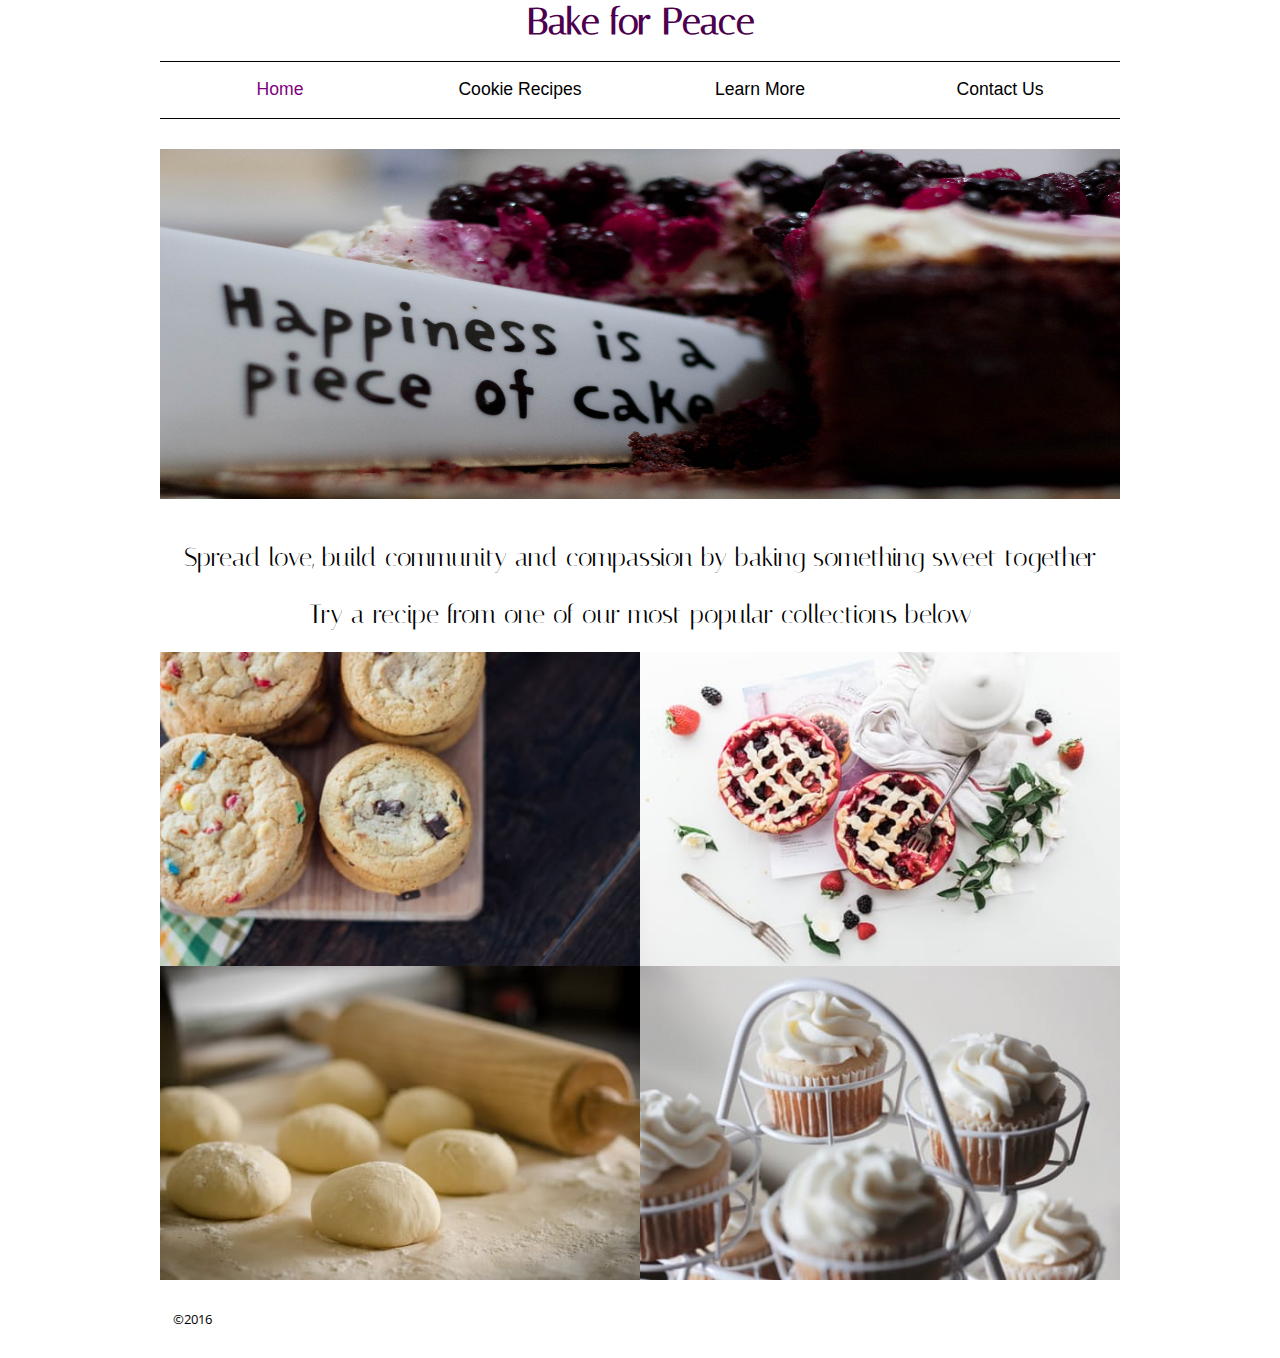
<file: CMSY168_Project_Ex/index.html>
<!DOCTYPE HTML>
<html lang="en">
<!-- CMSY 168 Final Project Vanessa Rodgers-->
<head>
    <title>Bake For Peace</title>
    <meta charset="utf-8">
    <link href="https://fonts.googleapis.com/css?family=Italiana" rel="stylesheet"> <!-- Adds font -->
    <link href="https://fonts.googleapis.com/css?family=Open+Sans" rel="stylesheet"> <!-- Adds font -->
    <link rel="icon" href="images/favicon.png"> <!-- Adds favicon -->
    <link rel="stylesheet" href="styles/navigation_2_tier.css">
    <link rel="stylesheet" href="styles/main.css">
</head>
<body>
<header>
    <a href="index.html"><h1 class="title">Bake for Peace</h1></a>

    <!-- For this project I kept my pages pretty simple and used muted colors, because I really wanted the photos to shine -->

    <!-- Navigation -->
    <nav id="nav_menu">
        <ul>
            <li><a href="index.html" class="current">Home</a></li>
            <li><a href="cookies.html">Cookie Recipes</a>
                <ul>
                    <li><a href="coconut_macaroon.html">Coconut Macaroons</a></li>
                    <li><a href="stuffed_choc_chip.html">Stuffed Chocolate Chip Cookies</a></li>
                </ul>
            <li><a href="learn_more.html">Learn More</a></li>
            <li class="lastitem"><a href="contact_us.html">Contact Us</a></li>
        </ul>
    </nav>
</header>
<main>
    <img id="jumbotron" src="images/jumboCake2.png" alt="cake being sliced" width="960" height="350">
    <h2 class="mainHeading">Spread love&comma; build community and compassion by baking something sweet together</h2>
    <h3 class="mainHeading">Try a recipe from one of our most popular collections below</h3>

    <!-- All of these image links take you currently to my cookie recipe page, but in the future
         they will take you to pages dedicated to pie recipes, bread recipes, and cake recipes -->
    <a href="cookies.html">
        <img class="mainImg grow" src="images/cookies168.jpg" alt="cookies" title="Cookie recipes" width="525"
             height="350">
    </a>
    <a href="cookies.html">
        <img class="mainImg grow" src="images/pie168.jpeg" alt="berry pies" title="Pie recipes" width="525"
             height="350">
    </a>
    <a href="cookies.html">
        <img class="mainImg grow" src="images/dough.jpg" alt="portioned bread dough" title="Bread recipes" width="535"
             height="350">
    </a>
    <a href="cookies.html">
        <img class="mainImg grow" src="images/cupcake2.jpeg" alt="cupcake" title="Cake recipes" width="525"
             height="350">
    </a>
</main>
<footer>
    <p class="footer">&copy;2016</p>
</footer>
</body>
</html>
</file>
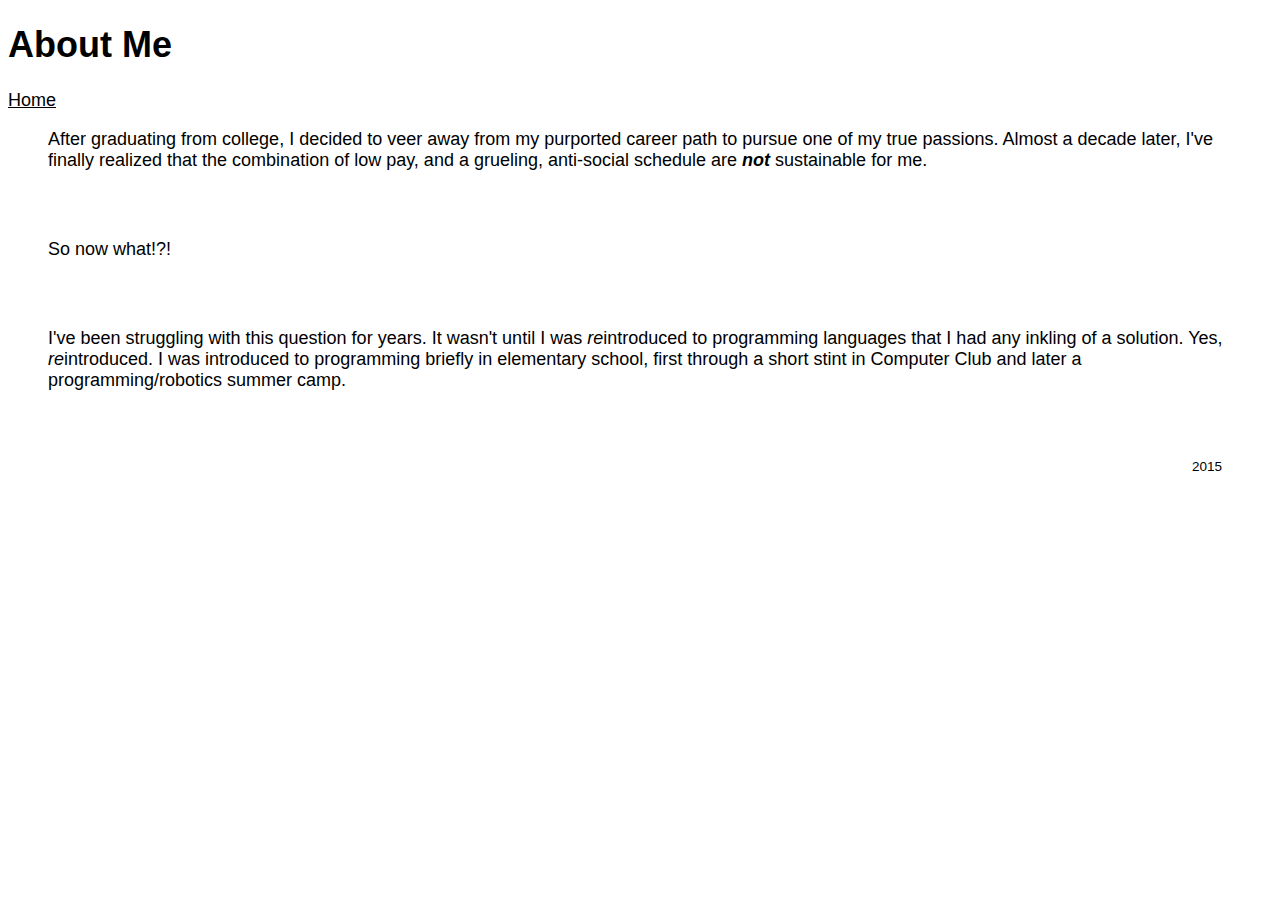
<file: about.html>
<!doctype html>
<html>
    <head>
        <meta charset"utf-8">
        <title>Vanessa's Website! &mdash; About me</title>
        <meta name ="viewport" content="width=device-width, initial-scale=1">
        <link rel="stylesheet" type="text/css" href="style.css" />
    </head>
    <body>
        <header id="page_header">
        <h1>About Me</h1>
        <nav>
            <a href="index.html">Home</a>
            <p>After graduating from college, I decided to veer away from my purported career path to pursue one of my true passions. Almost a decade later, I've finally realized that the combination of low pay, and a grueling, anti-social schedule are <strong><em>not</em></strong> sustainable for me.</p>
            <p>So now what!?!</p>
            <p>I've been struggling with this question for years. It wasn't until I was <em>re</em>introduced to programming languages that I had any inkling of a solution. Yes, <em>re</em>introduced. I was introduced to programming briefly in elementary school, first through a short stint in Computer Club and later a programming/robotics summer camp.</p>
        </nav>
        <footer id="page_footer">
            <p>2015</p>
        </footer>
      <script>
        (function(i,s,o,g,r,a,m){i['GoogleAnalyticsObject']=r;i[r]=i[r]||function(){
        (i[r].q=i[r].q||[]).push(arguments)},i[r].l=1*new Date();a=s.createElement(o),
        m=s.getElementsByTagName(o)[0];a.async=1;a.src=g;m.parentNode.insertBefore(a,m)
        })(window,document,'script','//www.google-analytics.com/analytics.js','ga');

        ga('create', 'UA-66851910-1', 'auto');
        ga('send', 'pageview');

      </script>
    </body>
</html>
</file>
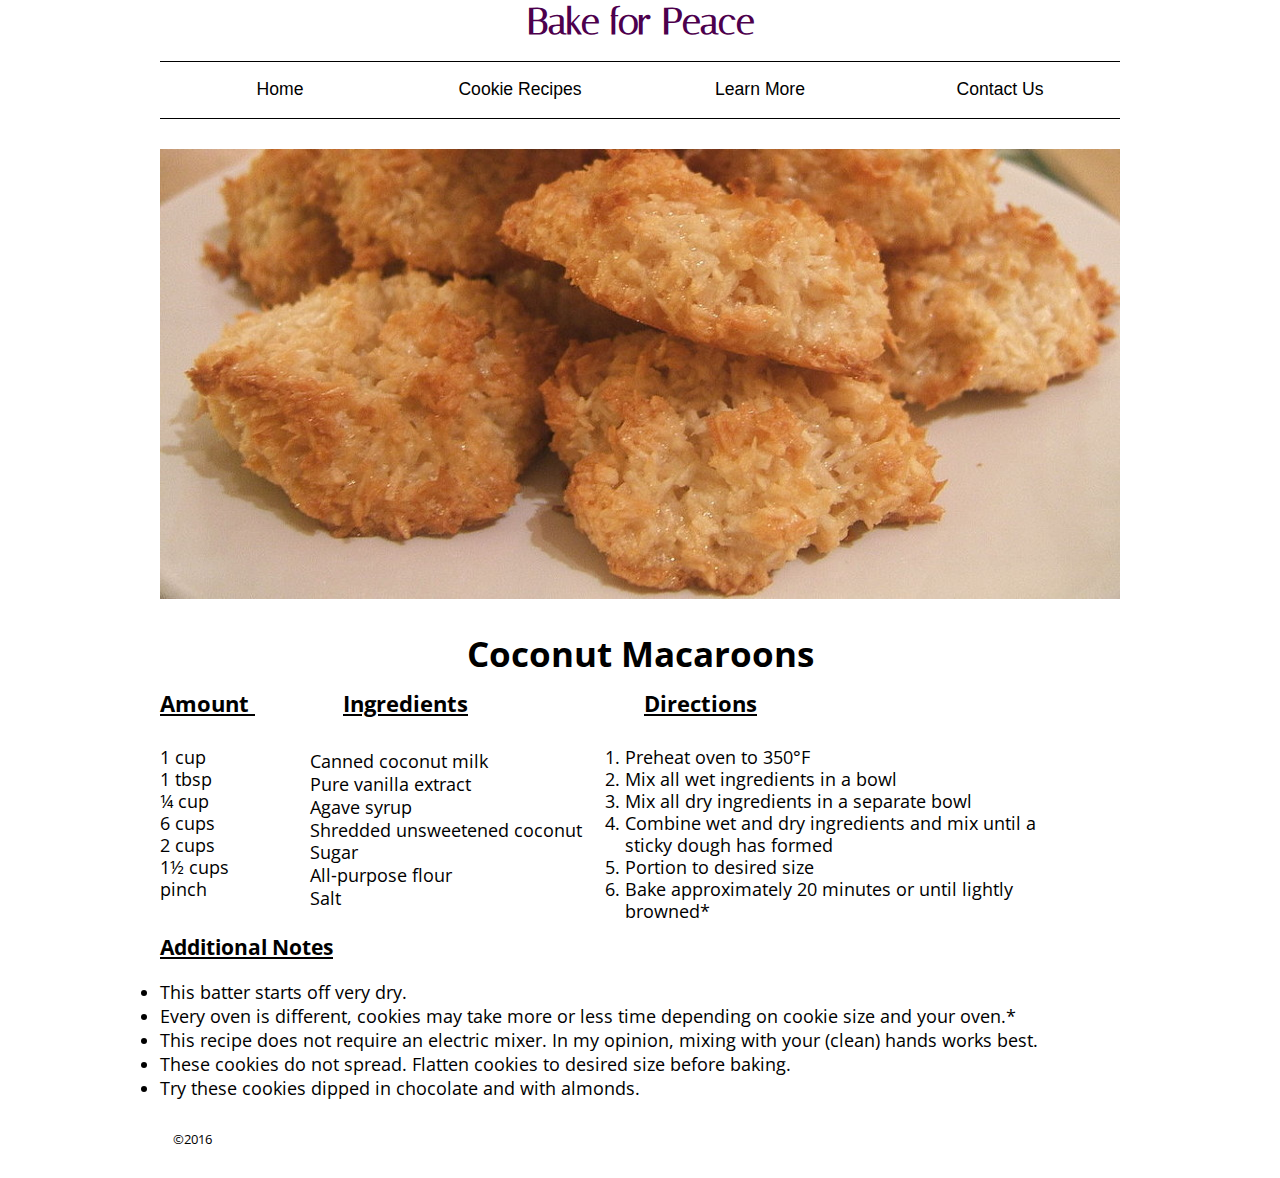
<file: CMSY168_Project_Ex/coconut_macaroon.html>
<!DOCTYPE HTML>
<html lang="en">
<head>
    <title>Coconut Macaroon Recipe</title>
    <meta charset="utf-8">
    <link href="https://fonts.googleapis.com/css?family=Italiana" rel="stylesheet"> <!-- Adds font -->
    <link href="https://fonts.googleapis.com/css?family=Open+Sans" rel="stylesheet"> <!-- Adds font -->
    <link rel="icon" href="images/favicon.png"> <!-- Adds favicon -->
    <link rel="stylesheet" href="styles/navigation_2_tier.css">
    <link rel="stylesheet" href="styles/main.css">
</head>
<body>
<header>
    <a href="index.html"><h1 class="title">Bake for Peace</h1></a>

    <!-- Navigation -->
    <nav id="nav_menu">
        <ul>
            <li><a href="index.html">Home</a></li>
            <li><a href="cookies.html">Cookie Recipes</a>
                <ul>
                    <li><a href="coconut_macaroon.html" class="current">Coconut Macaroons</a></li>
                    <li><a href="stuffed_choc_chip.html">Stuffed Chocolate Chip Cookies</a></li>
                </ul>
            </li>
            <li><a href="learn_more.html">Learn More</a></li>
            <li class="lastitem"><a href="contact_us.html">Contact Us</a></li>
        </ul>
    </nav>
</header>
<main>

    <!-- Didn't include as many photos as I originally imagined, because I'm not a good food photographer -->
    <figure>
        <img src="images/c_macaroons.jpg" alt="coconut cookies" width="960" height="470">
        <figcaption class="moveDown"><span class="attribution">Photo by <a
                href="https://www.flickr.com/people/97844767@N00">Jessica</a></span></figcaption>
    </figure>
    <h1>Coconut Macaroons</h1>
    <h2>Amount <span class="moveRight">Ingredients</span><span class="moveRight">Directions</span></h2>
    <ul class="measurements">
        <li>1 cup</li>
        <li>1 tbsp</li>
        <li>&frac14; cup</li>
        <li>6 cups</li>
        <li>2 cups</li>
        <li>1&frac12; cups</li>
        <li>pinch</li>
    </ul>
    <ul class="ingredients">
        <li>Canned coconut milk</li>
        <li>Pure vanilla extract</li>
        <li>Agave syrup</li>
        <li>Shredded unsweetened coconut</li>
        <li>Sugar</li>
        <li>All&dash;purpose flour</li>
        <li>Salt</li>
    </ul>
    <ol class="directions">
        <li>Preheat oven to 350&deg;F</li>
        <li>Mix all wet ingredients in a bowl</li>
        <li>Mix all dry ingredients in a separate bowl</li>
        <li>Combine wet and dry ingredients and mix until a sticky dough has formed</li>
        <li>Portion to desired size</li>
        <li>Bake approximately 20 minutes or until lightly browned&ast;</li>
    </ol>
    <h3>Additional Notes</h3>
    <ul class="notes">
        <li>This batter starts off very dry.</li>
        <li>Every oven is different, cookies may take more or less time depending on cookie size and your
            oven.&ast;</li>
        <li>This recipe does not require an electric mixer. In my opinion&comma; mixing with your &lpar;clean&rpar;
            hands works best.
        </li>
        <li>These cookies do not spread. Flatten cookies to desired size before baking.</li>
        <li>Try these cookies dipped in chocolate and with almonds.</li>
    </ul>
</main>
<footer>
    <p class="footer">&copy;2016</p>
</footer>
</body>
</html>
</file>
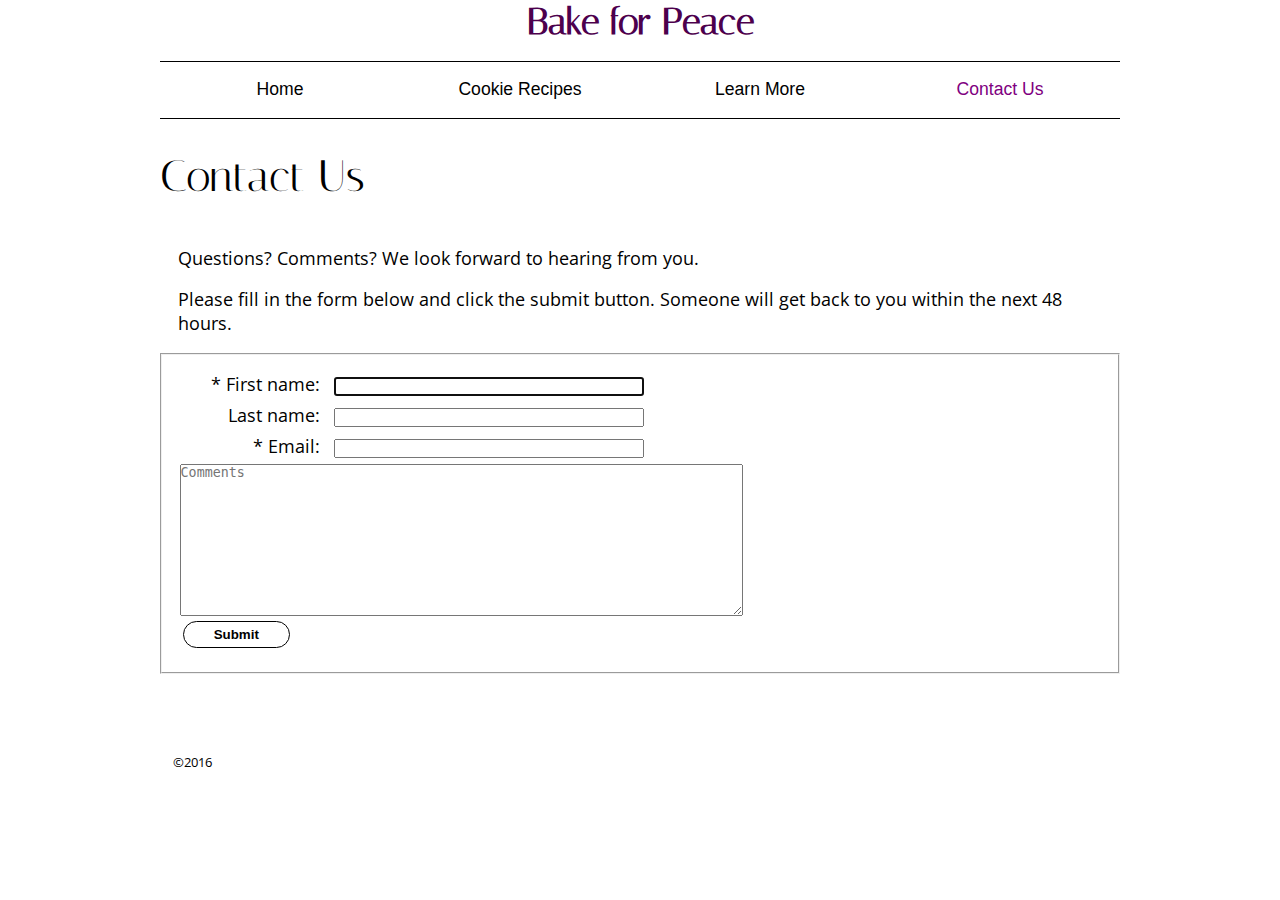
<file: CMSY168_Project_Ex/contact_us.html>
<!DOCTYPE HTML>
<html lang="en">
<head>
    <title>Contact Us</title>
    <meta charset="utf-8">
    <link href="https://fonts.googleapis.com/css?family=Italiana" rel="stylesheet"> <!-- Adds font -->
    <link href="https://fonts.googleapis.com/css?family=Open+Sans" rel="stylesheet"> <!-- Adds font -->
    <link rel="icon" href="images/favicon.png"> <!-- Adds favicon -->
    <link rel="stylesheet" href="styles/navigation_2_tier.css">
    <link rel="stylesheet" href="styles/main.css">
</head>
<body>
<header>
    <a href="index.html"><h1 class="title">Bake for Peace</h1></a>

    <!-- Navigation -->
    <nav id="nav_menu">
        <ul>
            <li><a href="index.html">Home</a></li>
            <li><a href="cookies.html">Cookie Recipes</a>
                <ul>
                    <li><a href="coconut_macaroon.html">Coconut Macaroons</a></li>
                    <li><a href="stuffed_choc_chip.html">Stuffed Chocolate Chip Cookies</a></li>
                </ul>
            </li>
            <li><a href="learn_more.html">Learn More</a></li>
            <li class="lastitem"><a href="contact_us.html" class="current">Contact Us</a></li>
        </ul>
    </nav>
</header>
<main>
    <h1 id="contact" class="left_lighter">Contact Us</h1>
    <p class="contactForm">Questions? Comments? We look forward to hearing from you.</p>
    <p> Please fill in the form below and click the submit button. Someone will get back to you within the next 48
        hours.</p>

    <!-- Contact form-->
    <form action="success.html">
        <fieldset>
            <p>
                <label for="firstName">* First name:</label>
                <input type="text" name="firstName" id="firstName" required autofocus>
            </p>
            <p>
                <label for="lastName">Last name:</label>
                <input type="text" name="lastName" id="lastName">
            </p>
            <p>
                <label for="email">* Email:</label>
                <input type="email" name="email" required id="email">
            </p>
            <textarea name="comment" rows="10" cols="68" placeholder="Comments"></textarea>
            <p>
                <input type="submit" value="Submit" id="button">
            </p>
        </fieldset>
    </form>
</main>
<footer>
    <p class="footer">&copy;2016</p>
</footer>
</body>
</html>
</file>
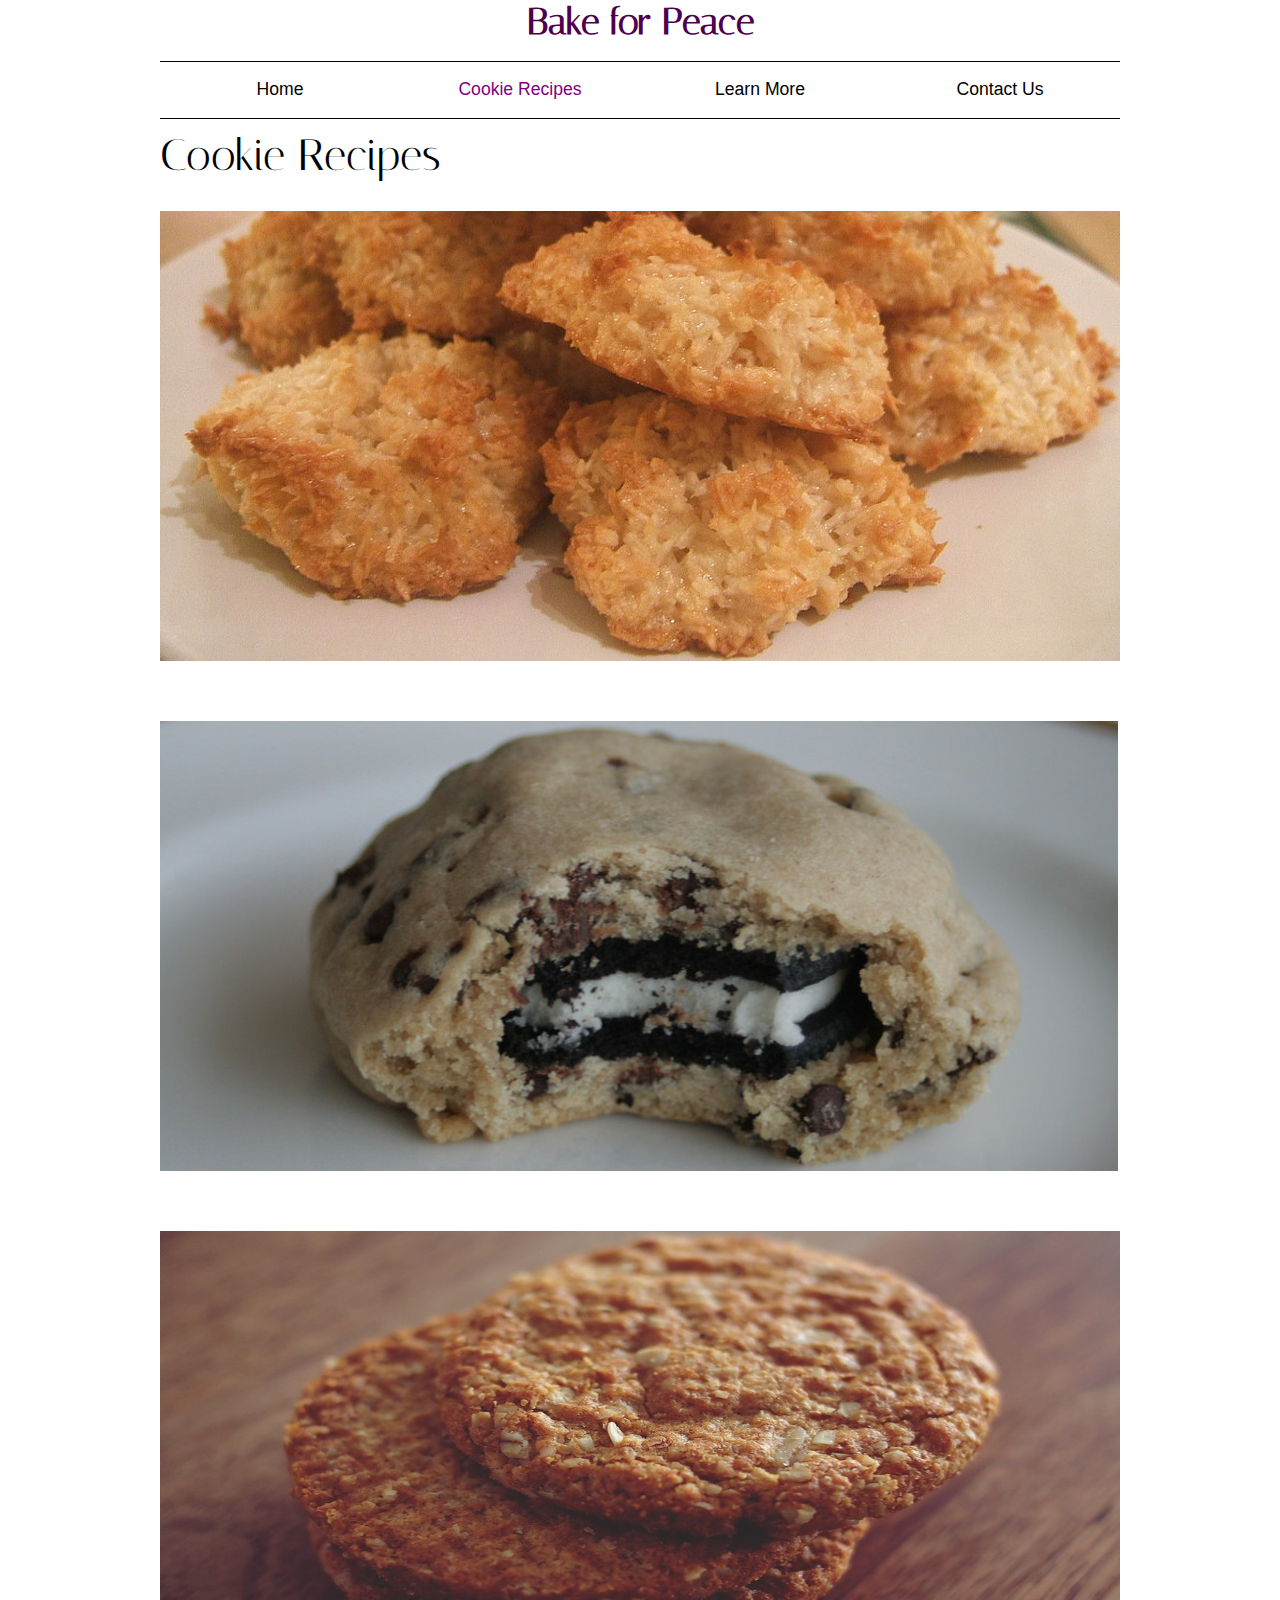
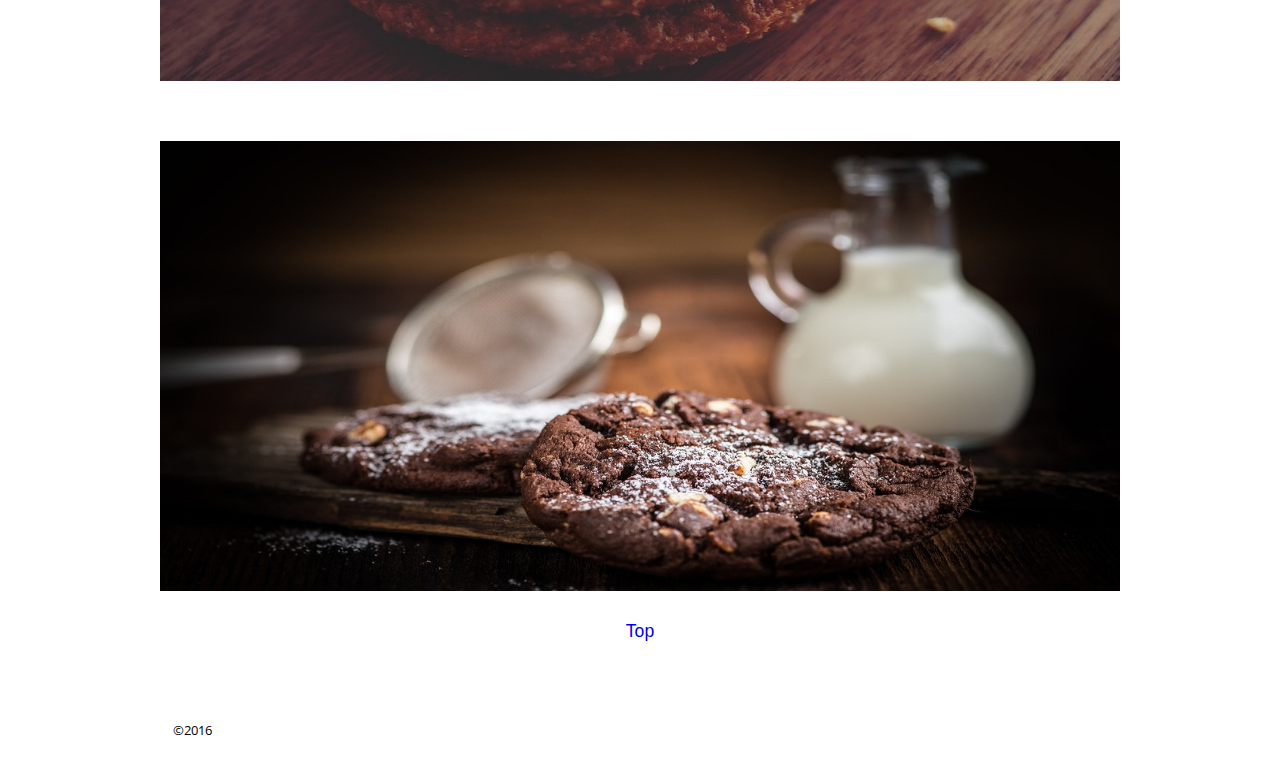
<file: CMSY168_Project_Ex/cookies.html>
<!DOCTYPE HTML>
<html lang="en">
<head>
    <title>Cookie Recipes</title>
    <meta charset="utf-8">
    <link href="https://fonts.googleapis.com/css?family=Italiana" rel="stylesheet"> <!-- Adds font -->
    <link href="https://fonts.googleapis.com/css?family=Open+Sans" rel="stylesheet"> <!-- Adds font -->
    <link rel="icon" href="images/favicon.png"> <!-- Adds favicon -->
    <link rel="stylesheet" href="styles/navigation_2_tier.css">
    <link rel="stylesheet" href="styles/main.css">
</head>
<body>
<header>
    <a href="index.html"><h1 class="title">Bake for Peace</h1></a>

    <!-- Navigation -->
    <nav id="nav_menu">
        <ul>
            <li><a href="index.html">Home</a></li>
            <li><a href="cookies.html" class="current">Cookie Recipes</a>
                <ul>
                    <li><a href="coconut_macaroon.html">Coconut Macaroons</a></li>
                    <li><a href="stuffed_choc_chip.html">Stuffed Chocolate Chip Cookies</a></li>
                </ul>
            </li>
            <li><a href="learn_more.html">Learn More</a></li>
            <li class="lastitem"><a href="contact_us.html">Contact Us</a></li>
        </ul>
    </nav>
</header>

<!-- The only recipes that take you anywhere are the coconut macaroon recipe and the stuffed chocolate chip cookie recipe -->
<main>
    <h1 class="left_lighter" id="top">Cookie Recipes</h1>
    <figure>
        <a href="coconut_macaroon.html">
            <img class="resizeCookies" src="images/c_macaroons.jpg" alt="coconut macaroons" title="Coconut macaroon recipe" width="960"
                 height="470">
        </a>
        <figcaption>Sweet and simple coconut macaroons <span class="attribution">Photo by <a
                href="https://www.flickr.com/people/97844767@N00">Jessica</a></span></figcaption>
    </figure>
    <figure>
        <a href="stuffed_choc_chip.html">
            <img class="resizeCookies" src="images/oreo_choc_chip.jpg" alt="oreo stuffed chocolate chip cookie"
                 title="Stuffed chocolate chip cookie recipe" width="959" height="459">
        </a>
        <figcaption>Stuffed chocolate chip cookies&colon; updating a classic <span class="attribution">Photo by <a
                href="https://www.flickr.com/photos/llemanie/">Melanie</a></span></figcaption>
    </figure>
    <figure>
        <a href="cookies.html">
            <img class="resizeCookies" src="images/pb_lrg.jpg" alt="peanut butter cookies" title="Peanut butter cookie recipe" width="962"
                 height="606">
        </a>
        <figcaption>Old&dash;fashioned peanut butter cookies</figcaption>
    </figure>
    <figure>
        <a href="cookies.html">
            <img class="resizeCookies" src="images/trip_choc_lrg.jpeg" alt="triple chocolate cookies" title="Triple chocolate cookie recipe"
                 width="960" height="571">
        </a>
        <figcaption>Fudgy triple chocolate cookies</figcaption>
    </figure>
    <!-- This is longest page so I decided to add a link back to the top -->
    <p><a id="center" href="#top">Top</a></p>
</main>
<footer>
    <p class="footer">&copy;2016</p>
</footer>
</body>
</html>
</file>
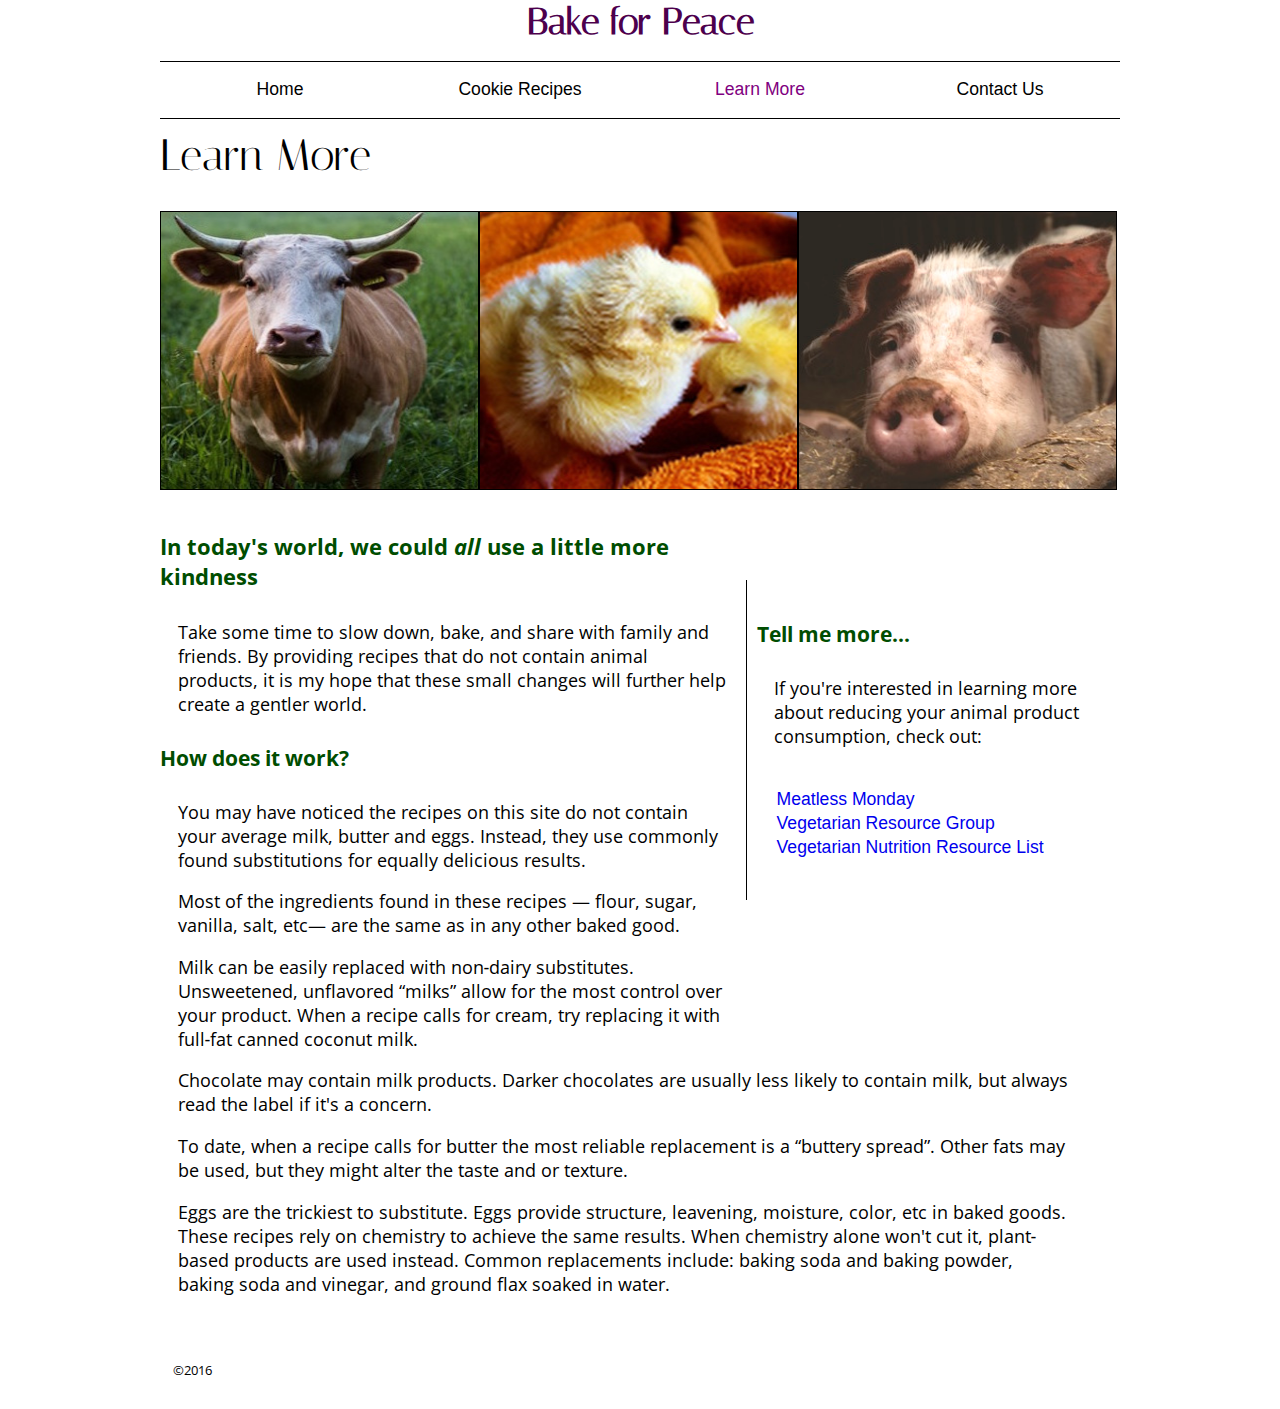
<file: CMSY168_Project_Ex/learn_more.html>
<!DOCTYPE HTML>
<html lang="en">
<head>
    <title>Learn More</title>
    <meta charset="utf-8">
    <link href="https://fonts.googleapis.com/css?family=Italiana" rel="stylesheet"> <!-- Adds font -->
    <link href="https://fonts.googleapis.com/css?family=Open+Sans" rel="stylesheet"> <!-- Adds font -->
    <link rel="icon" href="images/favicon.png"> <!-- Adds favicon -->
    <link rel="stylesheet" href="styles/navigation_2_tier.css">
    <link rel="stylesheet" href="styles/main.css">
</head>
<body>
<header>
    <a href="index.html"><h1 class="title">Bake for Peace</h1></a>

    <!-- Navigation -->
    <nav id="nav_menu">
        <ul>
            <li><a href="index.html">Home</a></li>
            <li><a href="cookies.html">Cookie Recipes</a>
                <ul>
                    <li><a href="coconut_macaroon.html">Coconut Macaroons</a></li>
                    <li><a href="stuffed_choc_chip.html">Stuffed Chocolate Chip Cookies</a></li>
                </ul>
            </li>
            <li><a href="learn_more.html" class="current">Learn More</a></li>
            <li class="lastitem"><a href="contact_us.html">Contact Us</a></li>
        </ul>
    </nav>
    <h1 class="left_lighter">Learn More</h1>
    <img class="resizeLM" src="images/cow.jpg" alt="cow in field" width="321" height="275">
    <img class="resizeLM" src="images/chickens.jpg" alt="baby chicks" width="321" height="277">
    <img class="resizeLM" src="images/pig.jpg" alt="pig" width="298" height="286">
</header>
<main id="learnMore">
    <h2 class="learnMoreDeco">In today&apos;s world&comma; we could <em>all</em> use a little more kindness</h2>
    <p>Take some time to slow down&comma; bake&comma; and share with family and friends.
        By providing recipes that do not contain animal products&comma; it is my hope that these small changes will
        further help create a gentler world.</p>

    <h3 class="learnMoreDeco">How does it work?</h3>
    <p>You may have noticed the recipes on this site do not contain
        your average milk&comma; butter and eggs. Instead&comma; they use commonly found substitutions for equally
        delicious results.</p>
    <p>Most of the ingredients found in these recipes &mdash; flour&comma; sugar&comma; vanilla&comma; salt&comma; etc&mdash;
        are the same as in any other baked good.</p>
    <p>Milk can be easily replaced with non&dash;dairy substitutes. Unsweetened&comma; unflavored &ldquo;milks&rdquo;
        allow for the most control over your product. When a recipe calls for cream&comma; try replacing it with
        full&dash;fat canned coconut milk.</p>
    <p class="clear">Chocolate may contain milk products. Darker chocolates are usually less likely to contain milk&comma;
        but
        always read the label if it's a concern.</p>
    <p class="clear">To date&comma; when a recipe calls for butter the most reliable replacement is a &ldquo;buttery
        spread&rdquo;.
        Other fats may be used&comma; but they might alter the taste and or texture.</p>

    <p class="clear">Eggs are the trickiest to substitute. Eggs provide structure&comma; leavening&comma; moisture&comma;
        color&comma; etc in baked goods. These recipes rely on chemistry to achieve the same results. When chemistry alone
        won&apos;t cut it, plant&dash;based products are used instead. Common replacements include&colon; baking soda
        and baking powder&comma; baking soda and vinegar&comma; and ground flax soaked in water.</p>
</main>
<aside>
    <h3 class="learnMoreDeco">Tell me more...</h3>
    <p>If you're interested in learning more about reducing your animal product consumption, check out&colon;</p>
    <ul id="externalLinks">

        <!--Target blank opens the link in a new tab/window-->
        <li><a href="http://www.meatlessmonday.com" target="_blank">Meatless Monday</a></li>
        <li><a href="http://www.vrg.org" target="_blank">Vegetarian Resource Group</a></li>
        <li><a href="https://www.nal.usda.gov/sites/default/files/fnic_uploads//vegetarian.pdf" target="_blank">Vegetarian
            Nutrition Resource List</a></li>
    </ul>
</aside>
<footer>
    <p class="footer">&copy;2016</p>
</footer>
</body>
</html>
</file>
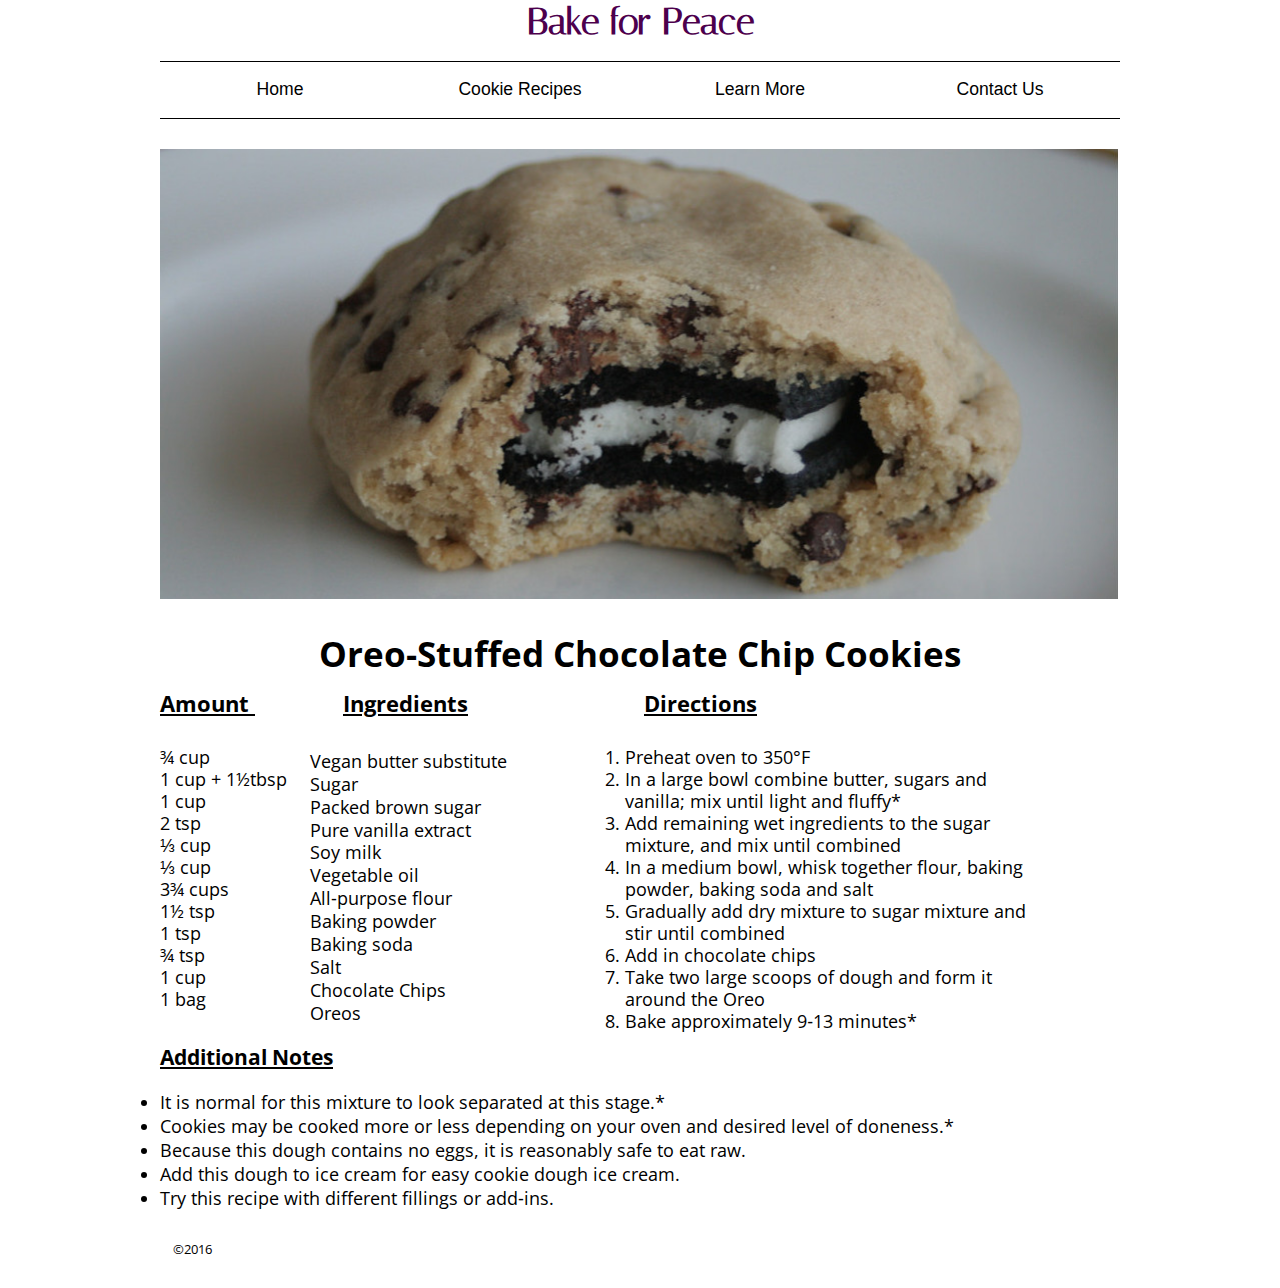
<file: CMSY168_Project_Ex/stuffed_choc_chip.html>
<!DOCTYPE HTML>
<html lang="en">
<head>
    <title>Stuffed Chocolate Chip Cookies Recipe</title>
    <meta charset="utf-8">
    <link href="https://fonts.googleapis.com/css?family=Italiana" rel="stylesheet"> <!-- Adds font -->
    <link href="https://fonts.googleapis.com/css?family=Open+Sans" rel="stylesheet"> <!-- Adds font -->
    <link rel="icon" href="images/favicon.png"> <!-- Adds favicon -->
    <link rel="stylesheet" href="styles/navigation_2_tier.css">
    <link rel="stylesheet" href="styles/main.css">
</head>
<body>
<header>
    <a href="index.html"><h1 class="title">Bake for Peace</h1></a>

    <!-- Navigation -->
    <nav id="nav_menu">
        <ul>
            <li><a href="index.html">Home</a></li>
            <li><a href="cookies.html">Cookie Recipes</a>
                <ul>
                    <li><a href="coconut_macaroon.html">Coconut Macaroons</a></li>
                    <li><a href="stuffed_choc_chip.html" class="current">Stuffed Chocolate Chip Cookies</a></li>
                </ul>
            </li>
            <li><a href="learn_more.html">Learn More</a></li>
            <li class="lastitem"><a href="contact_us.html">Contact Us</a></li>
        </ul>
    </nav>
</header>
<main>

    <!-- Didn't include as many photos as I originally imagined, because I'm not a good food photographer -->
    <figure>
        <img class="resizeCookies" src="images/oreo_choc_chip.jpg" alt="oreo stuffed chocolate chip cookies"
             width="959" height="459">
        <figcaption class="moveDown"><span class="attribution">Photo by <a href="https://www.flickr.com/photos/llemanie/">Melanie</a></span></figcaption>
    </figure>
    <h1>Oreo&dash;Stuffed Chocolate Chip Cookies</h1>
    <h2>Amount <span class="moveRight">Ingredients</span><span class="moveRight">Directions</span></h2>
    <ul class="measurements">
        <li>&frac34; cup</li>
        <li>1 cup &plus; 1&frac12;tbsp</li>
        <li>1 cup</li>
        <li>2 tsp</li>
        <li>&frac13; cup</li>
        <li>&frac13; cup</li>
        <li>3&frac34; cups</li>
        <li>1&frac12; tsp</li>
        <li>1 tsp</li>
        <li>&frac34; tsp</li>
        <li>1 cup</li>
        <li>1 bag</li>
    </ul>
    <ul class="ingredients">
        <li>Vegan butter substitute</li>
        <li>Sugar</li>
        <li>Packed brown sugar</li>
        <li>Pure vanilla extract</li>
        <li>Soy milk</li>
        <li>Vegetable oil</li>
        <li>All&dash;purpose flour</li>
        <li>Baking powder</li>
        <li>Baking soda</li>
        <li>Salt</li>
        <li>Chocolate Chips</li>
        <li>Oreos</li>
    </ul>
    <ol class="directions">
        <li>Preheat oven to 350&deg;F</li>
        <li>In a large bowl combine butter&comma; sugars and vanilla&semi; mix until light and fluffy&ast;</li>
        <li>Add remaining wet ingredients to the sugar mixture&comma; and mix until combined</li>
        <li>In a medium bowl&comma; whisk together flour&comma; baking powder&comma; baking soda and salt</li>
        <li>Gradually add dry mixture to sugar mixture and stir until combined</li>
        <li>Add in chocolate chips</li>
        <li>Take two large scoops of dough and form it around the Oreo</li>
        <li>Bake approximately 9&dash;13 minutes&ast;</li>
    </ol>
    <h3>Additional Notes</h3>
    <ul class="notes">
        <li>It is normal for this mixture to look separated at this stage.&ast;</li>
        <li>Cookies may be cooked more or less depending on your oven and desired level of doneness.&ast;</li>
        <li>Because this dough contains no eggs&comma; it is reasonably safe to eat raw.</li>
        <li>Add this dough to ice cream for easy cookie dough ice cream.</li>
        <li>Try this recipe with different fillings or add&dash;ins.</li>
    </ul>
</main>
<footer>
    <p class="footer">&copy;2016</p>
</footer>
</body>
</html>
</file>
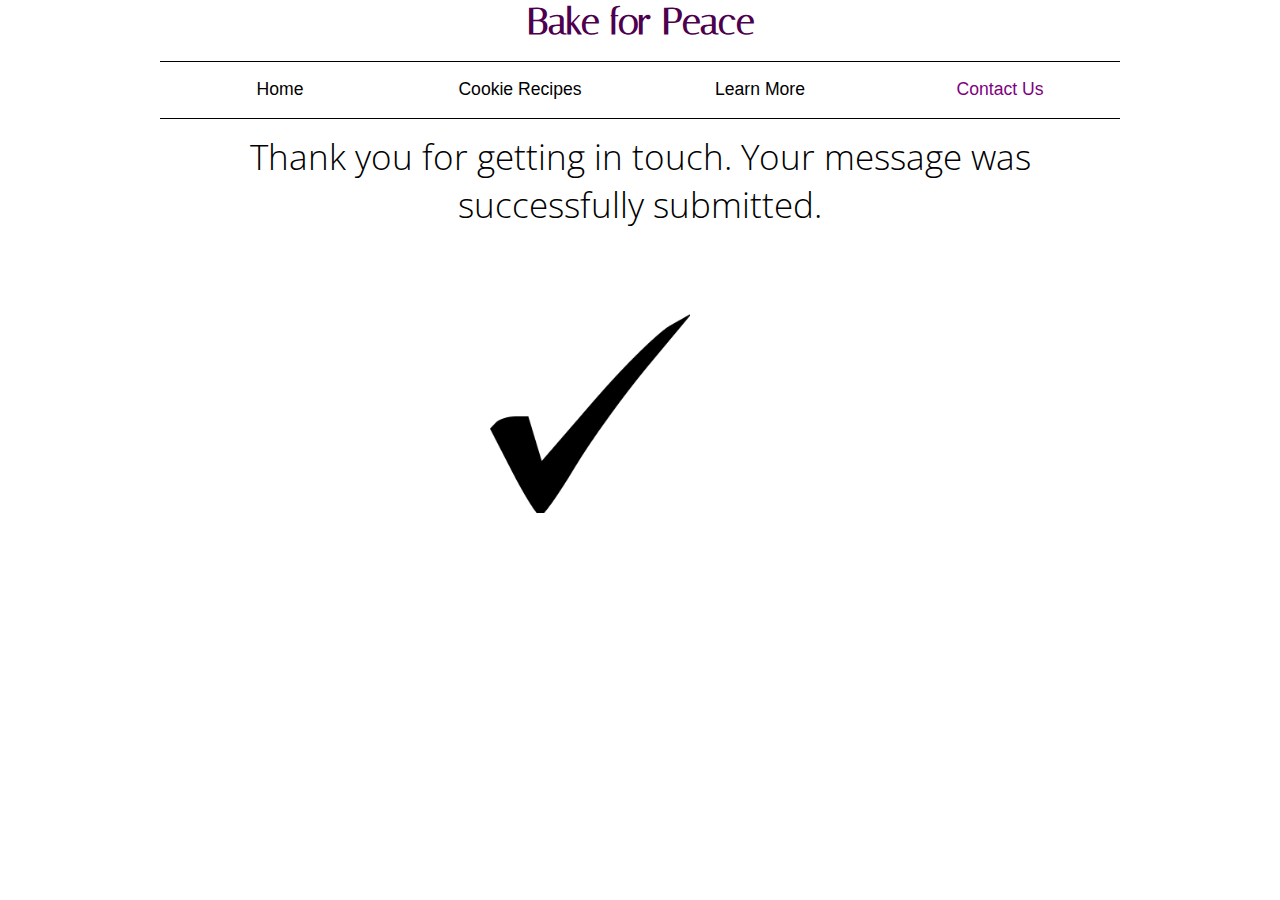
<file: CMSY168_Project_Ex/success.html>
<!DOCTYPE HTML>
<html lang="en">
<head>
    <title>Success</title>
    <meta charset="utf-8">
    <link href="https://fonts.googleapis.com/css?family=Italiana" rel="stylesheet"> <!-- Adds font -->
    <link href="https://fonts.googleapis.com/css?family=Open+Sans" rel="stylesheet"> <!-- Adds font -->
    <link rel="icon" href="images/favicon.png"> <!-- Adds favicon -->
    <link rel="stylesheet" href="styles/navigation_2_tier.css">
    <link rel="stylesheet" href="styles/main.css">
</head>
<body>
<header>
    <a href="index.html"><h1 class="title">Bake for Peace</h1></a>
    <!-- Navigation -->
    <nav id="nav_menu">
        <ul>
            <li><a href="index.html">Home</a></li>
            <li><a href="cookies.html">Cookie Recipes</a>
                <ul>
                    <li><a href="coconut_macaroon.html">Coconut Macaroons</a></li>
                    <li><a href="stuffed_choc_chip.html">Stuffed Chocolate Chip Cookies</a></li>
                </ul>
            </li>
            <li><a href="learn_more.html">Learn More</a></li>
            <li class="lastitem"><a href="contact_us.html" class="current">Contact Us</a></li>
        </ul>
    </nav>
</header>
<main>
    <p id="success">Thank you for getting in touch. Your message was successfully submitted.</p>
    <!-- CSS fadein image -->
    <img src="images/check.png" id="fadeIn">
</main>
</body>
</html>
</file>
<file: CMSY168_Project_Ex/styles/navigation_2_tier.css>
* {
	margin: 0;
    padding: 0;
}

a {
	font-family: Verdana, Arial, Helvetica, sans-serif;
}


body {
	/*font-family: Verdana, Arial, Helvetica, sans-serif; */
    font-size: 87.5%;
	width: 960px;
	background-color: white;
	margin: 0 auto;
    padding: 0 20px;
}

h2 { 
	font-size: 125%;
	clear: both;
}

ul {
    position: fixed;
    top: 0;
    width: 100%;
}

nav {
	margin-bottom: 2em;
}
/* The styles for the operation of the 2-tier navigation menu */
#nav_menu ul {
	list-style: none;
	position: relative;    /* So the first submenu can be positioned within the main menu */
}
#nav_menu ul li {
	float: left;
}
#nav_menu ul ul {
	display: none;         /* Don't display submenu until hover of the li element */
	position: absolute;
	top: 100%;             /* Position the submenu at the bottom of the main menu */
}
#nav_menu ul ul li {
	float: none;           /* Display the submenus vertically */
}
#nav_menu ul li:hover > ul {
	display: block;        /* Display the submenu on hover of the li element */
}
#nav_menu > ul::after {
	content: "";
	display: block;
	clear: both;
}

/* The styles for the formatting of the 2-tier navigation menu */
#nav_menu ul {
	margin: 0;
	padding: 0;
}
#nav_menu ul li a {
	text-align: center;
	display: block;
	width: 240px;
	padding: 1em 0;
	text-decoration: none;
	/*background-color: #660066;
	color: white;*/
	background-color: white;
	color: black;
	font-weight: 200;
    z-index: 10;
}
#nav_menu ul li.lastitem a {
    width: 240px;
}
#nav_menu ul li a.current {
	color: purple;
}
#nav_menu ul li a:hover, #nav_menu ul li a:focus {
	/*background-color: gray;*/
	text-decoration: underline;
}
</file>
<file: CMSY168_Project_Ex/styles/main.css>
html {
    height: 100%;
}

body {
    font-family: "Open Sans", sans-serif;
    font-size: 1.1em;
    min-height: 100%;
}

main {
    padding-bottom: 1em;
    flex: 1;
}

.footer {
    padding: 30px 0;
    text-align: left;
    font-size: .75em;
}

img {
    display: block;
    position: static;
    float: left;
    max-width: 960px;
    margin: 30px 0;
}

/* Links */

nav {
    border-top: 1px solid black; /* border on top of nav */
    margin: 1em 0;
}

nav > ul {
    border-bottom: 1px solid black; /* border under nav */
}

#nav_menu > ul > li > ul {
    z-index: 5;
}

a {
    text-decoration: none; /* remove underline from links */
}

a:hover {
    color: #8b5bdb;
}

a#center {
    display: block;
    text-align: center;
}

#externalLinks {
    position: static;
    list-style-type: none;
    text-decoration: none;
    margin: 20px;
}

/* Headers */

h1 {
    margin: 0;
    text-align: center;
}

h2, h3 {
    padding: .5em 0;
    text-decoration: underline;
}

h3 {
    clear: both;
}

h2.mainHeading, h3.mainHeading { /* index page spread love... try... headers */
    font-family: "Italiana", serif;
    font-weight: 400;
    font-size: 1.5em;
    text-decoration: none;
    text-align: center;
}

h3.mainHeading {
    padding-bottom: 22px;
}

/* Index page images */
.grow:hover {

    -webkit-transform: scale(1.1);
    -ms-transform: scale(1.1);
    transform: scale(1.1); /* "grow" animation */
}

.mainImg {
    width: 480px;
    height: 314px;
    margin: 0;
}

/* To style "brand" */
.title {
    display: block;
    font-size: 2.1em;
    text-align: center;
    font-family: "Italiana", serif;
    color: #4d004d;
}

ol li {
    margin-left: 1em;
}

/* Recipes */

h1#top.left_lighter, h1.left_lighter {
    padding-top: 50px;
}

.moveRight {
    padding: 4em;
}

.moveDown {
    top: 447px; /* figcaption placement */
}

.measurements {
    display: inline-block;
    margin-top: 1em;
    list-style-type: none;
    position: static;
    float: left;
    width: 150px;
    line-height: 1.25em;
}

.ingredients {
    display: inline-block;
    margin-top: 1em;
    padding-top: .2em;
    margin-right: 1em;
    list-style-type: none;
    position: static;
    float: left;
    width: 280px;
    line-height: 1.3em;
}

.directions {
    display: inline-block;
    margin-top: 1em;
    position: static;
    float: left;
    width: 440px;
    line-height: 1.25em;
}

.notes {
    clear: both;
    list-style-type: disc;
    margin-top: .5em;
    position: static;
}

.left_lighter {
    font-family: "Italiana", serif;
    text-align: left;
    font-weight: 200;
    font-size: 2.5em;
}

.resizeCookies {
    width: 960px;
    height: 450px;
}

figure {
    display: block;
    position: relative;
    max-width: 960px;
    float: left;
}

figcaption {
    position: absolute;
    display: block;
    background: rgba(0, 0, 0, 0.65);
    font-weight: 200;
    text-shadow: #1a1a1a;
    color: white;
    top: 435px;
    padding: 10px 20px;
    opacity: 0;
    box-sizing: border-box;
    width: 960px;
    -webkit-transition: all 0.6s ease;
    -moz-transition: all 0.6s ease;
    -o-transition: all 0.6s ease;
}

figure a {
    font-size: .75em;
}

figcaption > a {
    color: white;
}

figure:hover figcaption {

    opacity: 1;
}

header img {
    border: 1px solid black;
}

figure img {
    border: none;
    width: 960px;
    height: 450px;
}

.attribution {
    float: right; /* photo credit */
    font-size: .5em;
}

ul {
    float: left;
    list-style-type: none;
}

ul li ul li {
    display: block;
    float: left;
    list-style-type: none;
    margin-left: 1.5em;
}

/* Learn more page */

.resizeLM {
    width: 317px;
    height: 277px;
}

#learnMore {
    float: left;
    width: 61%;
    clear: right;
}

.learnMoreDeco {
    color: #004d00;
    text-decoration: none;
}

p {
    clear: left;
    margin: 1em;
}

p.clear {
    width: 890px;
}

aside {
    display: block;
    float: left;
    margin-top: 60px;
    width: 350px;
    height: 280px;
    padding: 30px 10px 10px 10px;
    border-left: 1px solid black;
}

/* Form page */
h1#contact.left_lighter {
    font-weight: 500; /* boldness of Contact Us */
}

#contact {
    color: black;
    padding-top: 1em;
    margin: 1em 0;
    text-align: left;
}

fieldset {
    margin: 1em 0;
    padding: 1em;
}

fieldset p {
    margin: 0;
}

label {
    color: black;
    float: left;
    width: 8em;
    text-align: right;
}

input {
    width: 23em;
    margin-left: 1em;
    margin-bottom: .5em;
}

#button {
    display: block;
    width: 8em;
    height: 2em;
    color: black;
    font-weight: bold;
    border: 1px solid black;
    border-radius: 25px;
    background-color: white;
    margin-left: .25em;
    -webkit-transition-duration: 0.4s; /* Safari */
    transition-duration: 0.4s;

}

#button:hover {
    background-color: #660066; /* Button changes color when hovered over */
    color: white; /* Font color changes to white when hovered over */
}

/* Success page */

#success {
    margin-top: 2em;
    text-align: center;
    font-weight: 300;
    font-size: 2em;
}

/* Success check mark fade-in animation */

#fadeIn {
    margin: 50px 330px;
    width: 200px;
    height: 200px;
    -webkit-animation: fadein 1s linear forwards;
    animation: fadein 1s linear forwards; /* animation name, duration, comes in and stays */
}

@-webkit-keyframes fadein {
    0% {
        opacity: 0;
    }

    100% {
        opacity: 1;
    }
}

@keyframes fadein {
    0% {
        opacity: 0; /* starts at 0 */
    }

    100% {
        opacity: 1; /* fully opaque when complete */
    }
}
</file>
<file: style.css>
a {
    color: black;
}

a:hover {
    color: pink;
}

#about {
    padding-top: 50px;
}

.bgimage {
    background-image: url("http://i328.photobucket.com/albums/l335/ginKanom/wetplatecat_zpshludk7ch.jpg");
    background-position: center center;
    background-size: cover;
    padding-top: 600px;
    margin-bottom: 0px;
}

body {
    background-color: white;
    font-family: 'Helvetica', sans-serif;
    font-size: 18px;
}

div.navbar.navbar-default {
    font-family: 'Italiana', serif;
    margin-bottom: 0;
}

div.thumbnail {
    border-style: none;
}

footer {
    padding-right: 10px;
    text-align: right;
    font-size: .75em;
}

footer a:hover {
    text-decoration: none;
}

h3 {
    font-family: 'Italiana', serif;
    font-size: 1.75em;
    padding-top: 50px;
    padding-bottom: 50px;
}

h4 {
    color: #f48cb7;
}

hr {
    margin-top: 0em;
    margin-bottom: 0em;
    color: black;
}

img {
    max-width: 100%;
    height: auto;
    overflow: hidden;
    opacity: .5;
    filter: alpha(opacity=40);
}

img:hover {
    opacity: 1.0;
    filter: alpha(opacity=100)
}

.thumbnail a>img,
.thumbnail>img {
    border: 0px;
    height: 164.02px;
}

.navbar-default .navbar-nav>li>a:hover,
.navbar>.container .navbar-brand:hover {
    color: pink;
}

p {
    margin-left: 40px;
    margin-right: 40px;
    padding-bottom: 50px;
}

.caption {
    color: pink;
}

ul.list-unstyled.list-inline.social {
    text-align: center;
    padding-bottom: 50px;
}

.v {
    font-family: 'Italiana', serif;
    font-size: 150px;
    padding-left: 40px;
}
</file>
